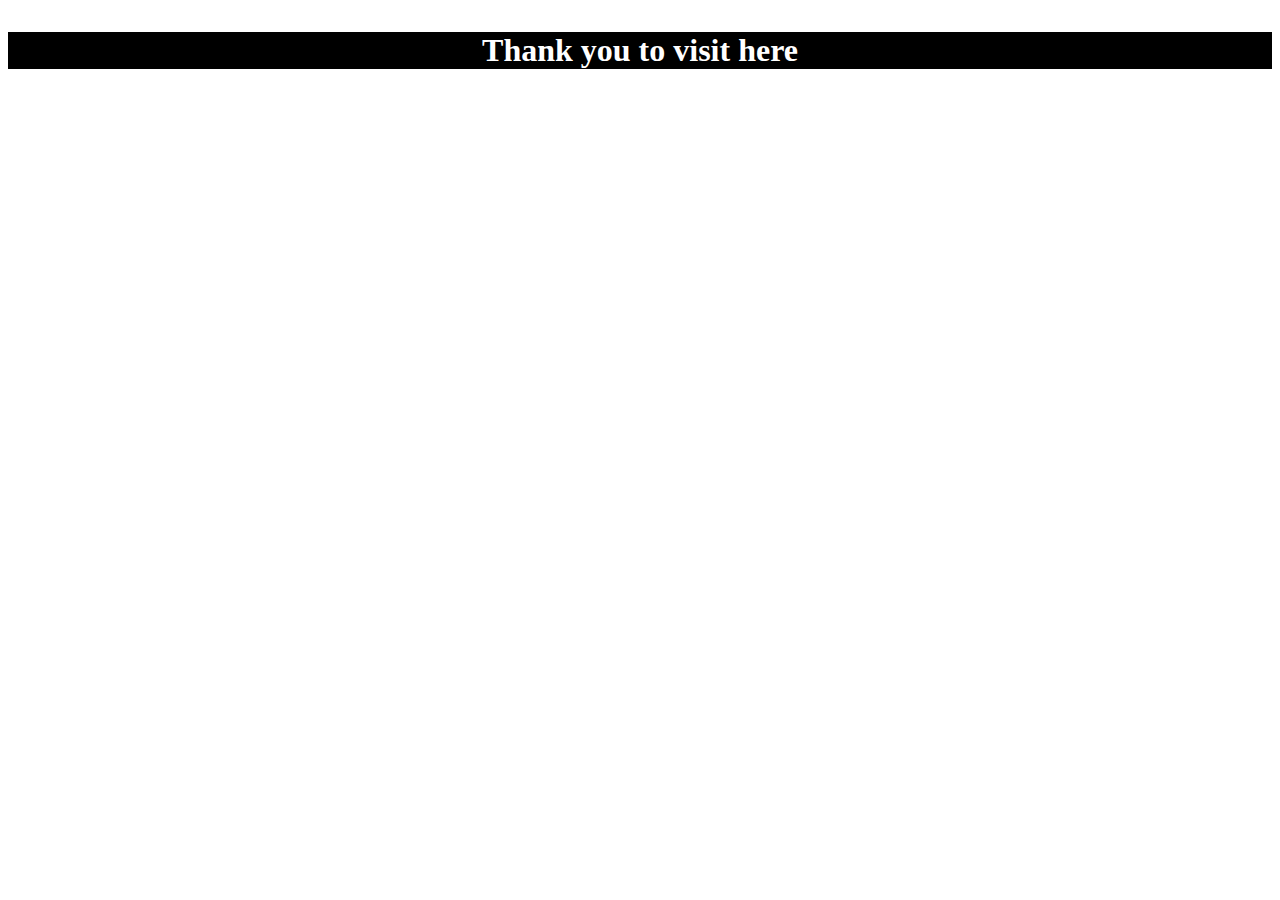
<file: Payment_gateway_integration/thanku.html>
<!DOCTYPE html>
<html lang="en">
<head>
    <meta charset="UTF-8">
    <meta http-equiv="X-UA-Compatible" content="IE=edge">
    <meta name="viewport" content="width=device-width, initial-scale=1.0">
    <title>Thank you page</title>
    <style>
        .content{
            text-align: center;
            font-size: 2rem;
            color: #fff;
            top: 50%;
            
            background: #000;
            
        }
    </style>
</head>
<body>
    <div class="content">
        <b><p>Thank you to visit here</p></b>
    </div>
    
</body>
</html>
</file>
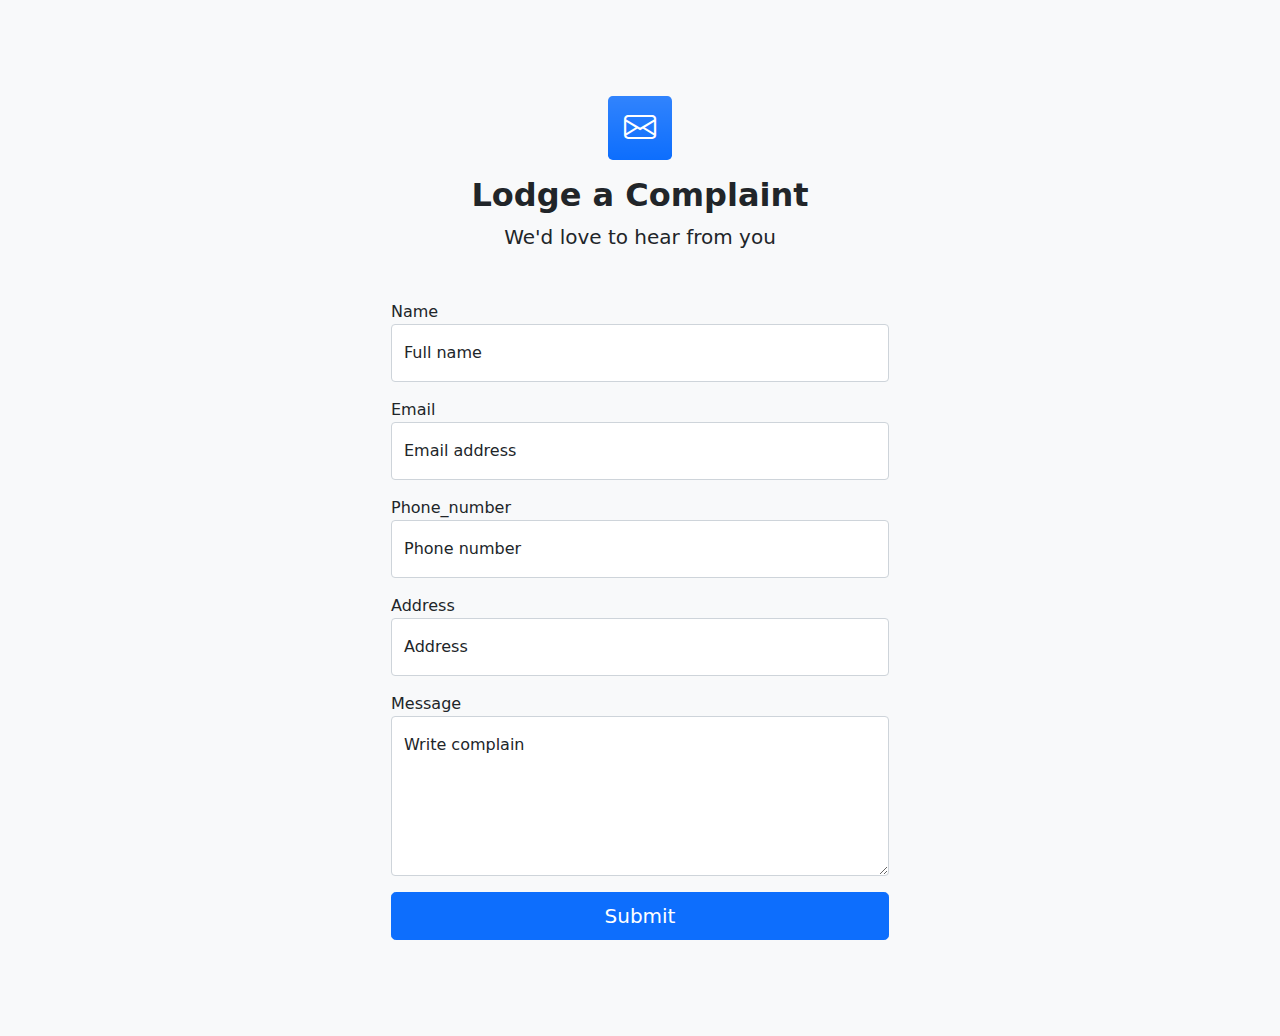
<file: FINAL PROJECT/cms/form.html>
<!DOCTYPE html>
<html lang="en">
    <head>
        <meta charset="utf-8" />
        <meta name="viewport" content="width=device-width, initial-scale=1, shrink-to-fit=no" />
        <meta name="description" content="" />
        <meta name="author" content="" />
        <title>Business Frontpage - Start Bootstrap Template</title>
        <!-- Favicon-->
        <link rel="icon" type="image/x-icon" href="assets/favicon.ico" />
        <!-- Bootstrap icons-->
        <link href="https://cdn.jsdelivr.net/npm/bootstrap-icons@1.4.1/font/bootstrap-icons.css" rel="stylesheet" />
        <!-- Core theme CSS (includes Bootstrap)-->
        <link href="css/styles.css" rel="stylesheet" />
    </head>
    <body>
        <section class="bg-light py-5">
            <div class="container px-5 my-5 px-5">
                <div class="text-center mb-5">
                    <div class="feature bg-primary bg-gradient text-white rounded-3 mb-3"><i class="bi bi-envelope"></i></div>
                    <h2 class="fw-bolder">Lodge a Complaint</h2>
                    <p class="lead mb-0">We'd love to hear from you</p>
                </div>
                <div class="row gx-5 justify-content-center">
                    <div class="col-lg-6">
                       
                        <form id="contactForm"  action="message.php" method="post" data-sb-form-api-token="API_TOKEN">
                            Name 
                            <div class="form-floating mb-3">
                                <input class="form-control" id="name" type="text" name="Name" placeholder="Enter your name..." data-sb-validations="required" />
                                <label for="name">Full name</label>
                                <div class="invalid-feedback" data-sb-feedback="name:required">A name is required.</div>
                            </div>
                             Email 
                            <div class="form-floating mb-3">
                                <input class="form-control" id="email" type="email" name="Email"  placeholder="name@example.com" data-sb-validations="required,email" />
                                <label for="email">Email address</label>
                                <div class="invalid-feedback" data-sb-feedback="email:required">An email is required.</div>
                                <div class="invalid-feedback" data-sb-feedback="email:email">Email is not valid.</div>
                            </div>
                            Phone_number
                            <div class="form-floating mb-3">
                                <input class="form-control" id="phone" type="tel" name="Phone"  placeholder="(123) 456-7890" data-sb-validations="required" />
                                <label for="phone">Phone number</label>
                                <div class="invalid-feedback" data-sb-feedback="phone:required">A phone number is required.</div>
                            </div>
                            Address
                            <div class="form-floating mb-3">
                                <input class="form-control" id="phone" type="tel" name="Address"  placeholder="(123) 456-7890" data-sb-validations="required" />
                                <label for="phone">Address</label>
                                <div class="invalid-feedback" data-sb-feedback="phone:required">A phone number is required.</div>
                            </div>
                            Message
                            <div class="form-floating mb-3">
                                <textarea class="form-control" id="message" type="text" name="Message"  placeholder="Enter your message here..." style="height: 10rem" data-sb-validations="required"></textarea>
                                <label for="message">Write complain</label>
                                <div class="invalid-feedback" data-sb-feedback="message:required">A message is required.</div>
                            </div>
                         
                            
                            <!-- <div class="d-none" id="submitSuccessMessage">
                                <div class="text-center mb-3">
                                    <div class="fw-bolder">Form submission successful!</div>
                                    To activate this form, sign up at
                                    <br />
                                    <a href="https://startbootstrap.com/solution/contact-forms">https://startbootstrap.com/solution/contact-forms</a>
                                </div>
                            </div> -->
                             
                            
                            <div class="d-none" id="submitErrorMessage"><div class="text-center text-danger mb-3">Error sending message!</div></div>
                            
                            <div class="d-grid">
                                <button class="btn btn-primary btn-lg " id="submit"  name="submit" value="submit">Submit</button></div>
                        </form>
                    </div>
                </div>
            </div>
        </section>
        </body>
        </html>
</file>
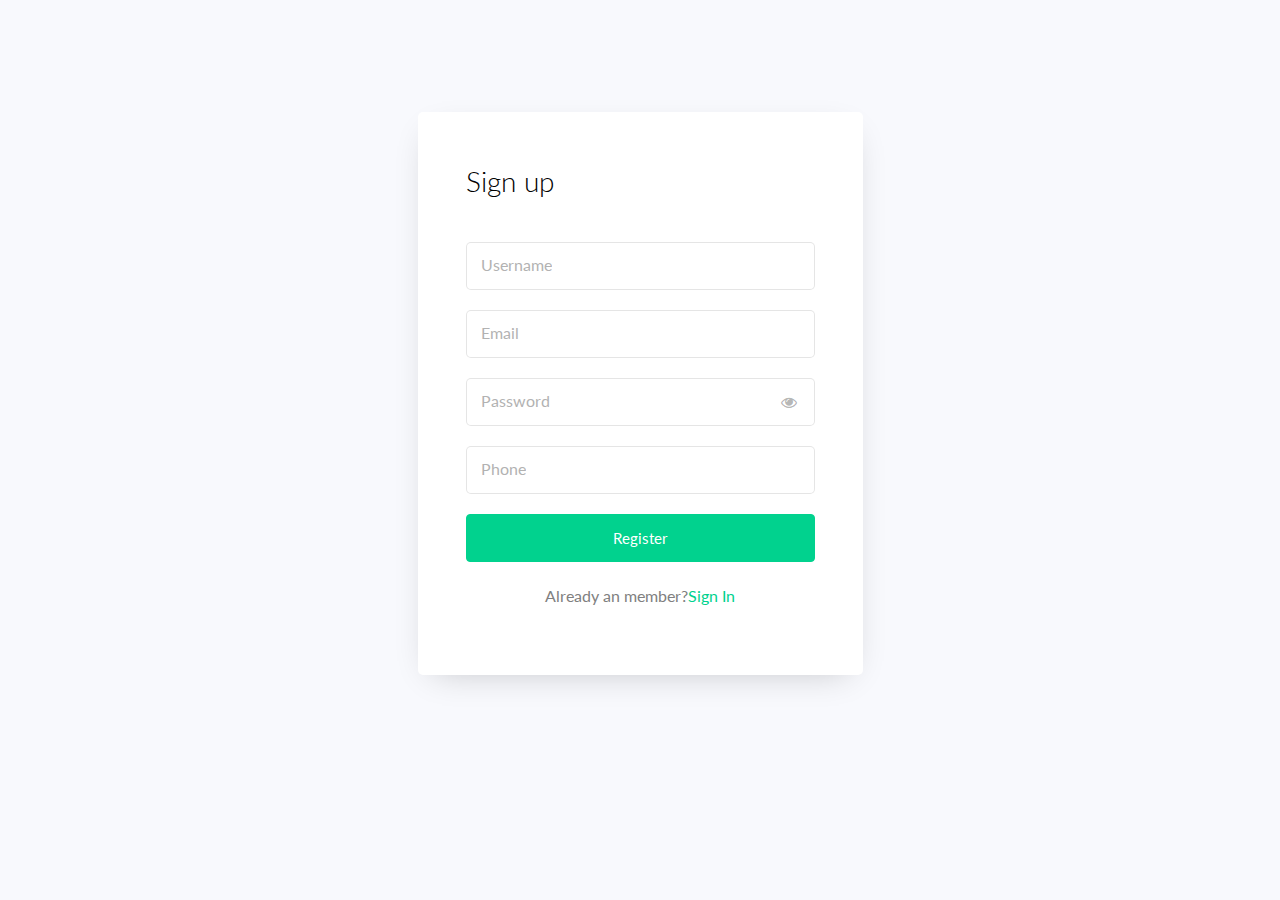
<file: FINAL PROJECT/cms/register.html>
<!doctype html>
<html lang="en">

<head>
	<title>Register form</title>
	<meta charset="utf-8">
	<meta name="viewport" content="width=device-width, initial-scale=1, shrink-to-fit=no">

	<link href="https://fonts.googleapis.com/css?family=Lato:300,400,700&display=swap" rel="stylesheet">

	<link rel="stylesheet" href="https://stackpath.bootstrapcdn.com/font-awesome/4.7.0/css/font-awesome.min.css">

	<link rel="stylesheet" href="css/user_login.css">

</head>

<body>
	<section class="ftco-section">
		<div class="container">

			<div class="row justify-content-center">
				<div class="col-md-7 col-lg-5">
					<div class="wrap">

						<div class="login-wrap p-4 p-md-5">
							<div class="d-flex">
								<div class="w-100">
									<h3 class="mb-4">Sign up</h3>
								</div>

							</div>
							<form action="#" class="signin-form">
								<div class="form-group mt-3">
									<input type="text" class="form-control" required>
									<label class="form-control-placeholder" for="username">Username</label>
								</div>
                                <div class="form-group mt-3">
									<input type="text" class="form-control" required>
									<label class="form-control-placeholder" for="username">Email</label>
								</div>
								<div class="form-group">
									<input id="password-field" type="password" class="form-control" required>
									<label class="form-control-placeholder" for="password">Password</label>
									<span toggle="#password-field"
										class="fa fa-fw fa-eye field-icon toggle-password"></span>
								</div>
								<div class="form-group mt-3">
									<input type="text" class="form-control" required>
									<label class="form-control-placeholder" for="username">Phone</label>
								</div>
								<div class="form-group">
									<button type="submit" href="user_login.html" class="form-control btn btn-primary rounded submit px-3">Register</button>
								</div>
								<p class="text-center">Already an member?<a  href="user_login.html">Sign In</a></p>
							</form>
							
						</div>
					</div>
				</div>
			</div>
		</div>
	</section>

	<script src="js/jquery.min.js"></script>
	<script src="js/popper.js"></script>
	<script src="js/bootstrap.min.js"></script>
	<script src="js/main.js"></script>

</body>

</html>
</file>
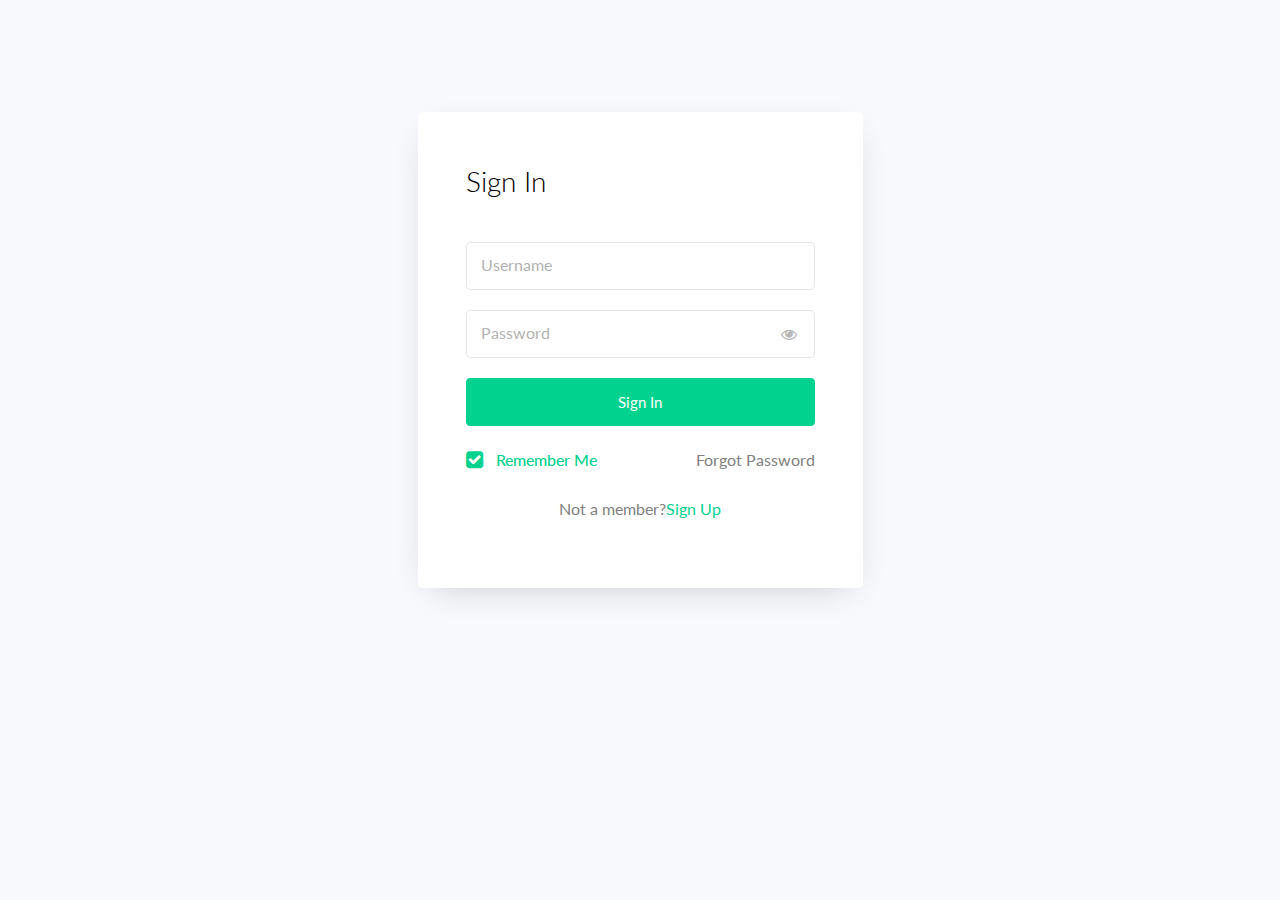
<file: FINAL PROJECT/cms/user_login.html>
<!doctype html>
<html lang="en">

<head>
	<title>Login form</title>
	<meta charset="utf-8">
	<meta name="viewport" content="width=device-width, initial-scale=1, shrink-to-fit=no">

	<link href="https://fonts.googleapis.com/css?family=Lato:300,400,700&display=swap" rel="stylesheet">

	<link rel="stylesheet" href="https://stackpath.bootstrapcdn.com/font-awesome/4.7.0/css/font-awesome.min.css">

	<link rel="stylesheet" href="css/user_login.css">

</head>

<body>
	<section class="ftco-section">
		<div class="container">

			<div class="row justify-content-center">
				<div class="col-md-7 col-lg-5">
					<div class="wrap">

						<div class="login-wrap p-4 p-md-5">
							<div class="d-flex">
								<div class="w-100">
									<h3 class="mb-4">Sign In</h3>
								</div>

							</div>
							<form action="#" class="signin-form">
								<div class="form-group mt-3">
									<input type="text" class="form-control" required>
									<label class="form-control-placeholder" for="username">Username</label>
								</div>
								<div class="form-group">
									<input id="password-field" type="password" class="form-control" required>
									<label class="form-control-placeholder" for="password">Password</label>
									<span toggle="#password-field"
										class="fa fa-fw fa-eye field-icon toggle-password"></span>
								</div>
								<div class="form-group">
									<button type="submit" class="form-control btn btn-primary rounded submit px-3">Sign
										In</button>
								</div>
								<div class="form-group d-md-flex">
									<div class="w-50 text-left">
										<label class="checkbox-wrap checkbox-primary mb-0">Remember Me
											<input type="checkbox" checked>
											<span class="checkmark"></span>
										</label>
									</div>
									<div class="w-50 text-md-right">
										<a href="#">Forgot Password</a>
									</div>
								</div>
								<p class="text-center">Not a member?<a  href="register.html">Sign Up</a></p>
							</form>
							
						</div>
					</div>
				</div>
			</div>
		</div>
	</section>

	<script src="js/jquery.min.js"></script>
	<script src="js/popper.js"></script>
	<script src="js/bootstrap.min.js"></script>
	<script src="js/main.js"></script>

</body>

</html>
</file>
